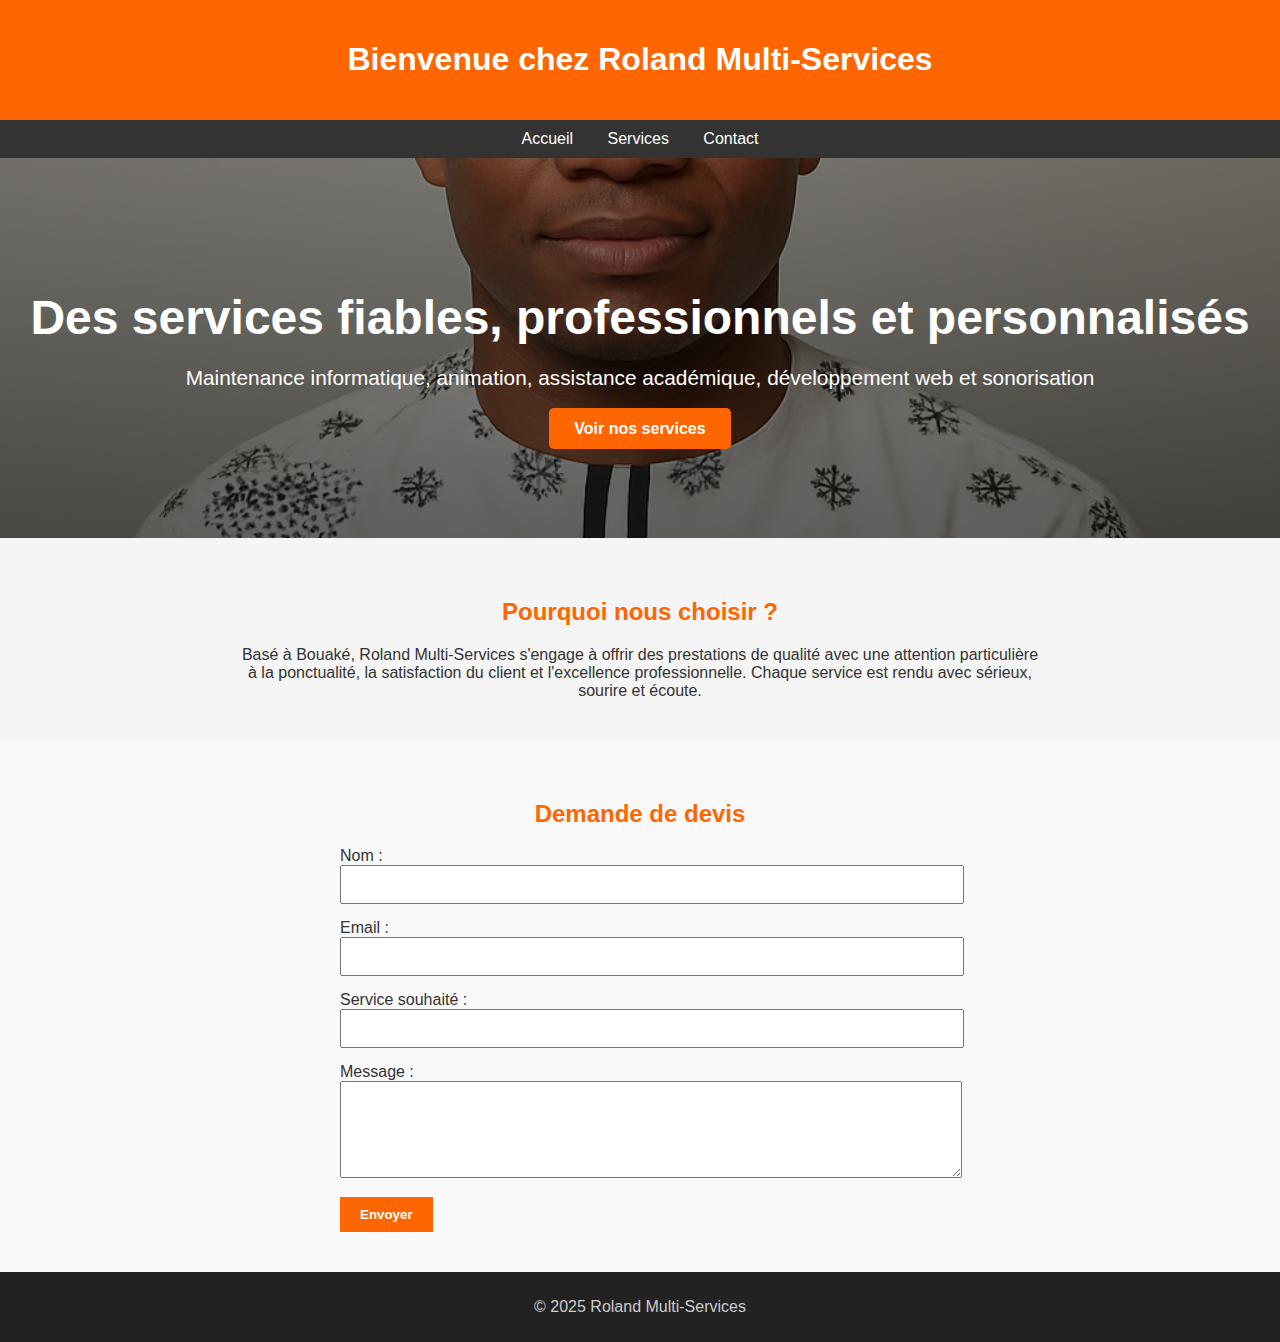
<file: index.html>
<!DOCTYPE html>
<html lang="fr">
<head>
  <meta charset="UTF-8">
  <meta name="viewport" content="width=device-width, initial-scale=1.0">
  <title>Accueil - Roland Multi-Services</title>
  <link rel="stylesheet" href="style.css">
  <style>
    .hero {
      background: linear-gradient(rgba(0,0,0,0.4), rgba(0,0,0,0.6)), url('images/photo.jpg') center/cover no-repeat;
      color: white;
      text-align: center;
      padding: 100px 20px;
    }
    .hero h1 {
      font-size: 3em;
      margin-bottom: 10px;
    }
    .hero p {
      font-size: 1.3em;
      margin-bottom: 30px;
    }
    .hero a {
      background-color: #ff6600;
      color: white;
      padding: 12px 25px;
      text-decoration: none;
      font-weight: bold;
      border-radius: 5px;
    }
    .intro {
      padding: 40px 20px;
      text-align: center;
      background-color: #f5f5f5;
    }
    .intro h2 {
      color: #ff6600;
    }
    .intro p {
      max-width: 800px;
      margin: auto;
    }
  </style>
</head>
<body>
  <header>
    <h1>Bienvenue chez Roland Multi-Services</h1>
  </header>

  <nav>
    <a href="index.html">Accueil</a>
    <a href="services.html">Services</a>
    <a href="contact.html">Contact</a>
  </nav>

  <section class="hero">
    <h1>Des services fiables, professionnels et personnalisés</h1>
    <p>Maintenance informatique, animation, assistance académique, développement web et sonorisation</p>
    <a href="services.html">Voir nos services</a>
  </section>

  <section class="intro">
    <h2>Pourquoi nous choisir ?</h2>
    <p>
      Basé à Bouaké, Roland Multi-Services s'engage à offrir des prestations de qualité avec une attention particulière à la ponctualité, la satisfaction du client et l'excellence professionnelle. 
      Chaque service est rendu avec sérieux, sourire et écoute.
    </p>
  </section>

  <!-- SECTION FORMULAIRE -->
  <section class="quote-form" style="padding: 40px; background-color: #f9f9f9;">
    <h2 style="text-align: center; color: #ff6600;">Demande de devis</h2>
    <form action="https://formspree.io/f/mkgbzjjy" method="POST" onsubmit="redirectToWhatsapp()"
      style="max-width: 600px; margin: auto;">
      <label>Nom :</label><br>
      <input type="text" name="nom" required style="width: 100%; padding: 10px; margin-bottom: 15px;"><br>

      <label>Email :</label><br>
      <input type="email" name="email" required style="width: 100%; padding: 10px; margin-bottom: 15px;"><br>

      <label>Service souhaité :</label><br>
      <input type="text" name="service" required style="width: 100%; padding: 10px; margin-bottom: 15px;"><br>

      <label>Message :</label><br>
      <textarea name="message" rows="5" style="width: 100%; padding: 10px; margin-bottom: 15px;"></textarea><br>

      <button type="submit" style="background-color: #ff6600; color: white; padding: 10px 20px; border: none; font-weight: bold;">
        Envoyer
      </button>
    </form>
  </section>

  <script>
    function redirectToWhatsapp() {
      setTimeout(function() {
        window.location.href = "https://wa.me/2250718790508";
      }, 500); // délai de 0.5 seconde pour laisser le temps à Formspree
    }
  </script>

  <footer>
    <p>&copy; 2025 Roland Multi-Services</p>
  </footer>
</body>
</html>
</file>
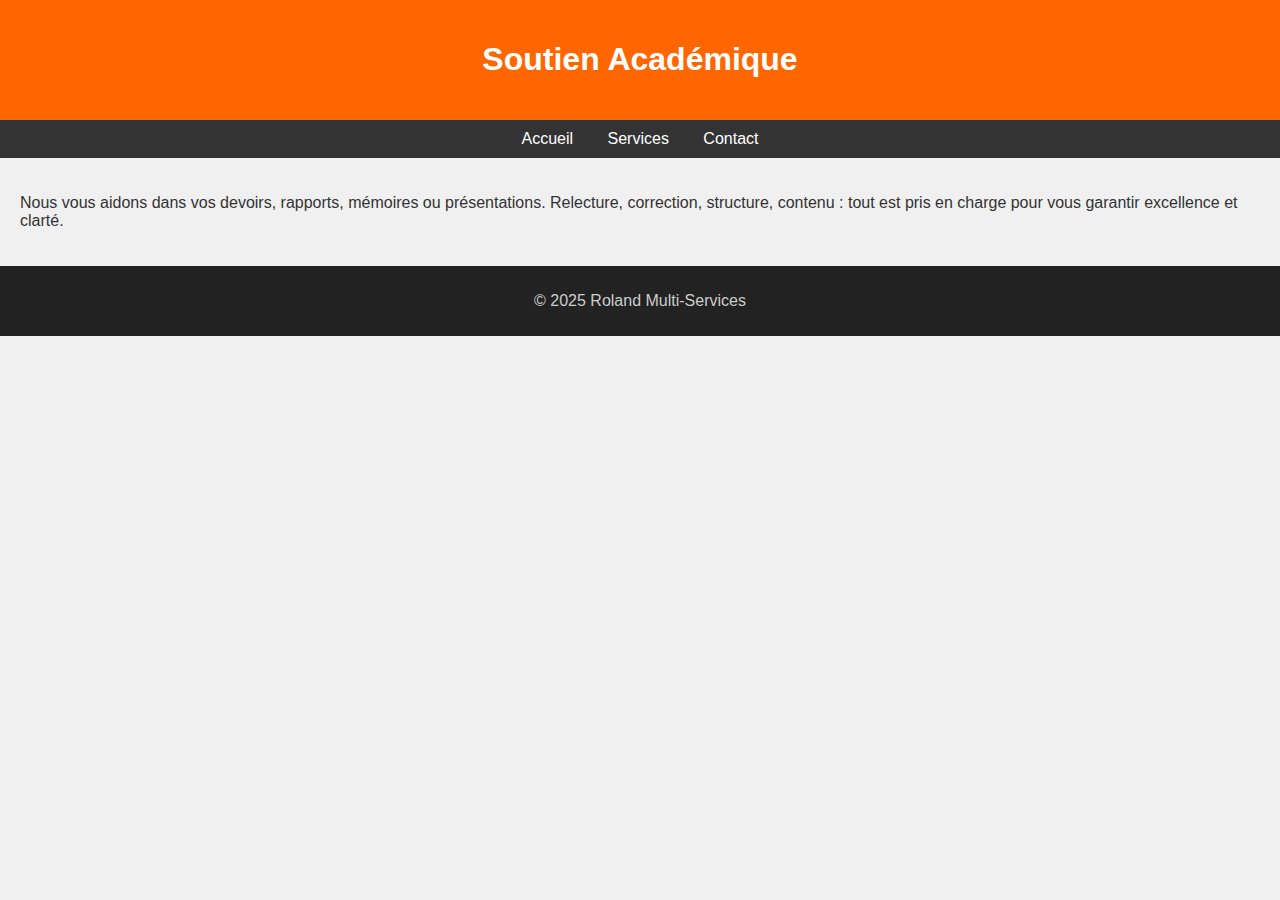
<file: academique.html>
<!DOCTYPE html>
<html lang="fr">
<head>
  <meta charset="UTF-8">
  <meta name="viewport" content="width=device-width, initial-scale=1.0">
  <title>Soutien Académique - Roland Multi-Services</title>
  <link rel="stylesheet" href="style.css">
</head>
<body>
  <header>
    <h1>Soutien Académique</h1>
  </header>
  <nav>
    <a href="index.html">Accueil</a>
    <a href="services.html">Services</a>
    <a href="contact.html">Contact</a>
  </nav>
  <main>
    <section>
      <p>Nous vous aidons dans vos devoirs, rapports, mémoires ou présentations. Relecture, correction, structure, contenu : tout est pris en charge pour vous garantir excellence et clarté.</p>
    </section>
  </main>
  <footer>
    <p>&copy; 2025 Roland Multi-Services</p>
  </footer>
</body>
</html>
</file>
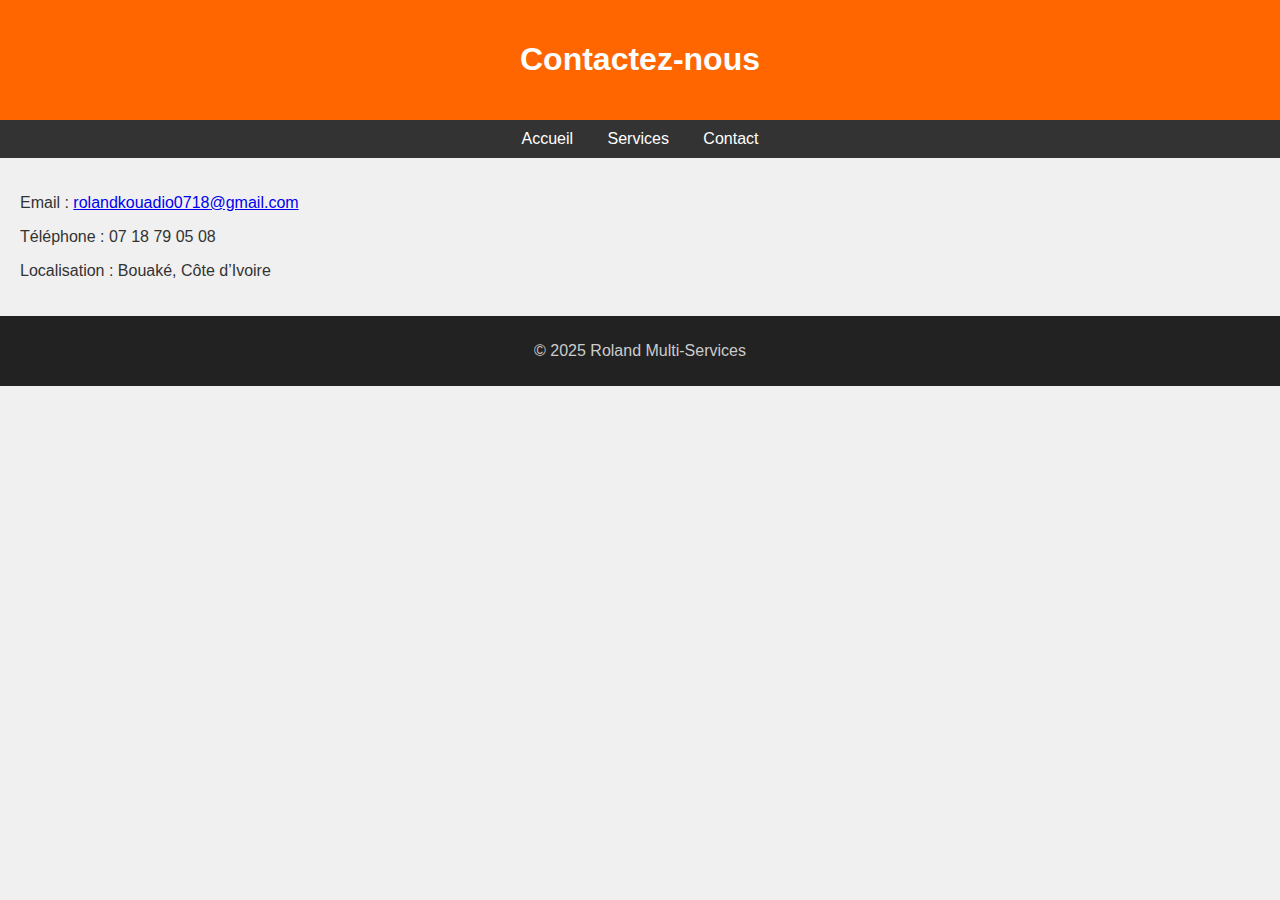
<file: contact.html>
<!DOCTYPE html>
<html lang="fr">
<head>
  <meta charset="UTF-8">
  <title>Contact - Roland Multi-Services</title>
  <link rel="stylesheet" href="style.css">
</head>
<body>
  <header><h1>Contactez-nous</h1></header>
  <nav>
    <a href="index.html">Accueil</a>
    <a href="services.html">Services</a>
    <a href="contact.html">Contact</a>
  </nav>
  <main>
    <p>Email : <a href="mailto:rolandkouadio0718@gmail.com">rolandkouadio0718@gmail.com</a></p>
    <p>Téléphone : 07 18 79 05 08</p>
    <p>Localisation : Bouaké, Côte d’Ivoire</p>
  </main>
  <footer><p>&copy; 2025 Roland Multi-Services</p></footer>
</body>
</html>
</file>
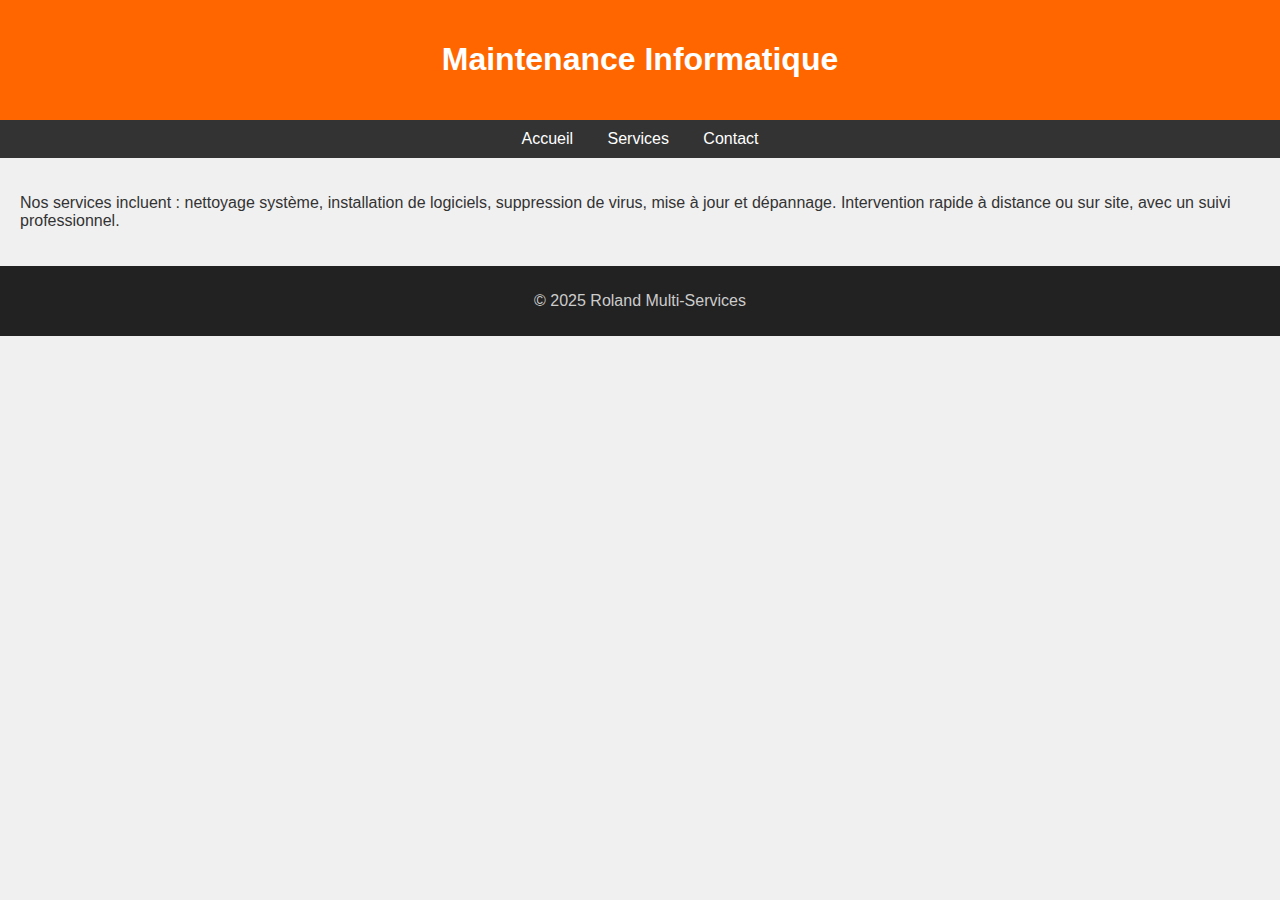
<file: maintenance.html>
<!DOCTYPE html>
<html lang="fr">
<head>
  <meta charset="UTF-8">
  <meta name="viewport" content="width=device-width, initial-scale=1.0">
  <title>Maintenance Informatique - Roland Multi-Services</title>
  <link rel="stylesheet" href="style.css">
</head>
<body>
  <header>
    <h1>Maintenance Informatique</h1>
  </header>
  <nav>
    <a href="index.html">Accueil</a>
    <a href="services.html">Services</a>
    <a href="contact.html">Contact</a>
  </nav>
  <main>
    <section>
      <p>Nos services incluent : nettoyage système, installation de logiciels, suppression de virus, mise à jour et dépannage. Intervention rapide à distance ou sur site, avec un suivi professionnel.</p>
    </section>
  </main>
  <footer>
    <p>&copy; 2025 Roland Multi-Services</p>
  </footer>
</body>
</html>
</file>
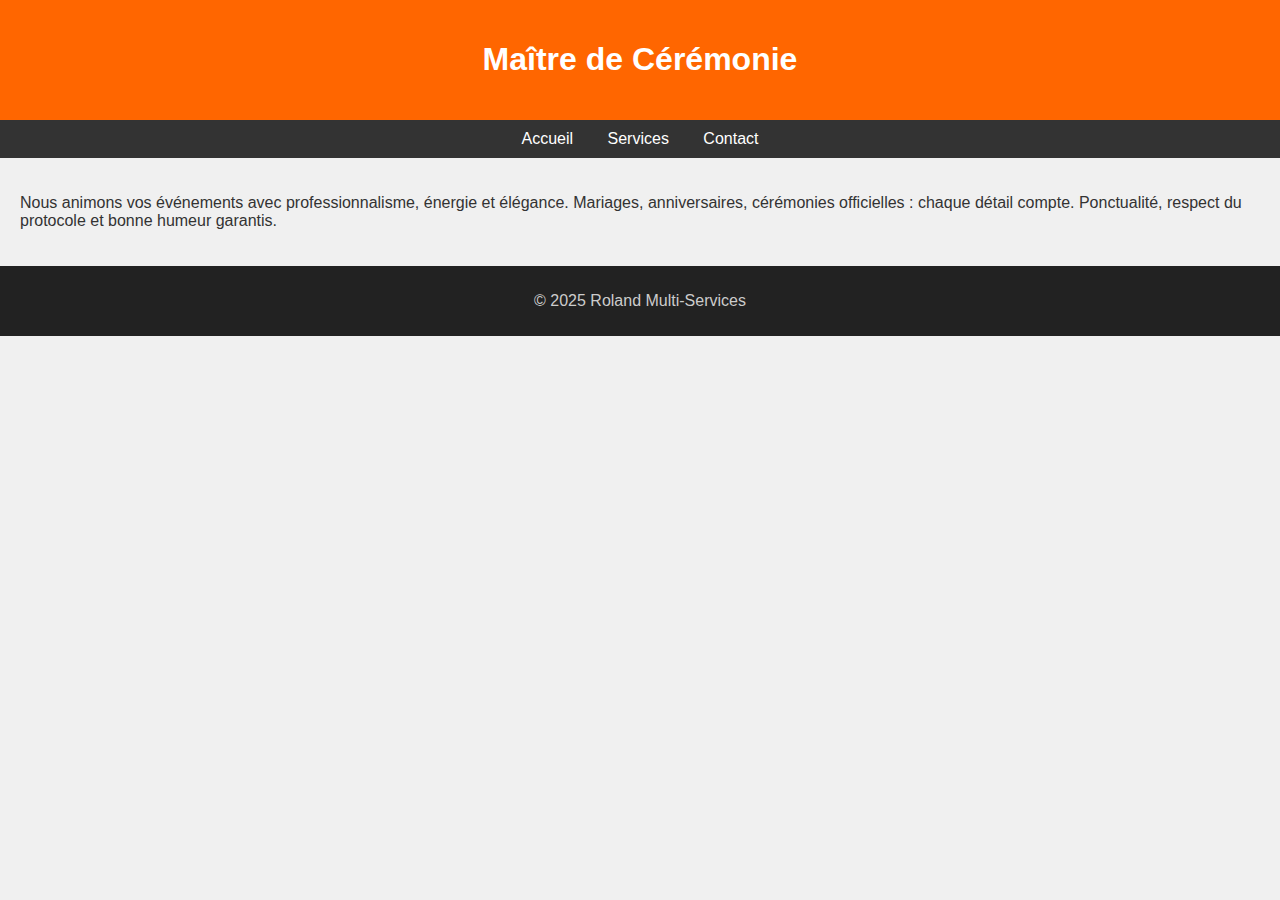
<file: mc.html>
<!DOCTYPE html>
<html lang="fr">
<head>
  <meta charset="UTF-8">
  <meta name="viewport" content="width=device-width, initial-scale=1.0">
  <title>Maître de Cérémonie - Roland Multi-Services</title>
  <link rel="stylesheet" href="style.css">
</head>
<body>
  <header>
    <h1>Maître de Cérémonie</h1>
  </header>
  <nav>
    <a href="index.html">Accueil</a>
    <a href="services.html">Services</a>
    <a href="contact.html">Contact</a>
  </nav>
  <main>
    <section>
      <p>Nous animons vos événements avec professionnalisme, énergie et élégance. Mariages, anniversaires, cérémonies officielles : chaque détail compte. Ponctualité, respect du protocole et bonne humeur garantis.</p>
    </section>
  </main>
  <footer>
    <p>&copy; 2025 Roland Multi-Services</p>
  </footer>
</body>
</html>
</file>
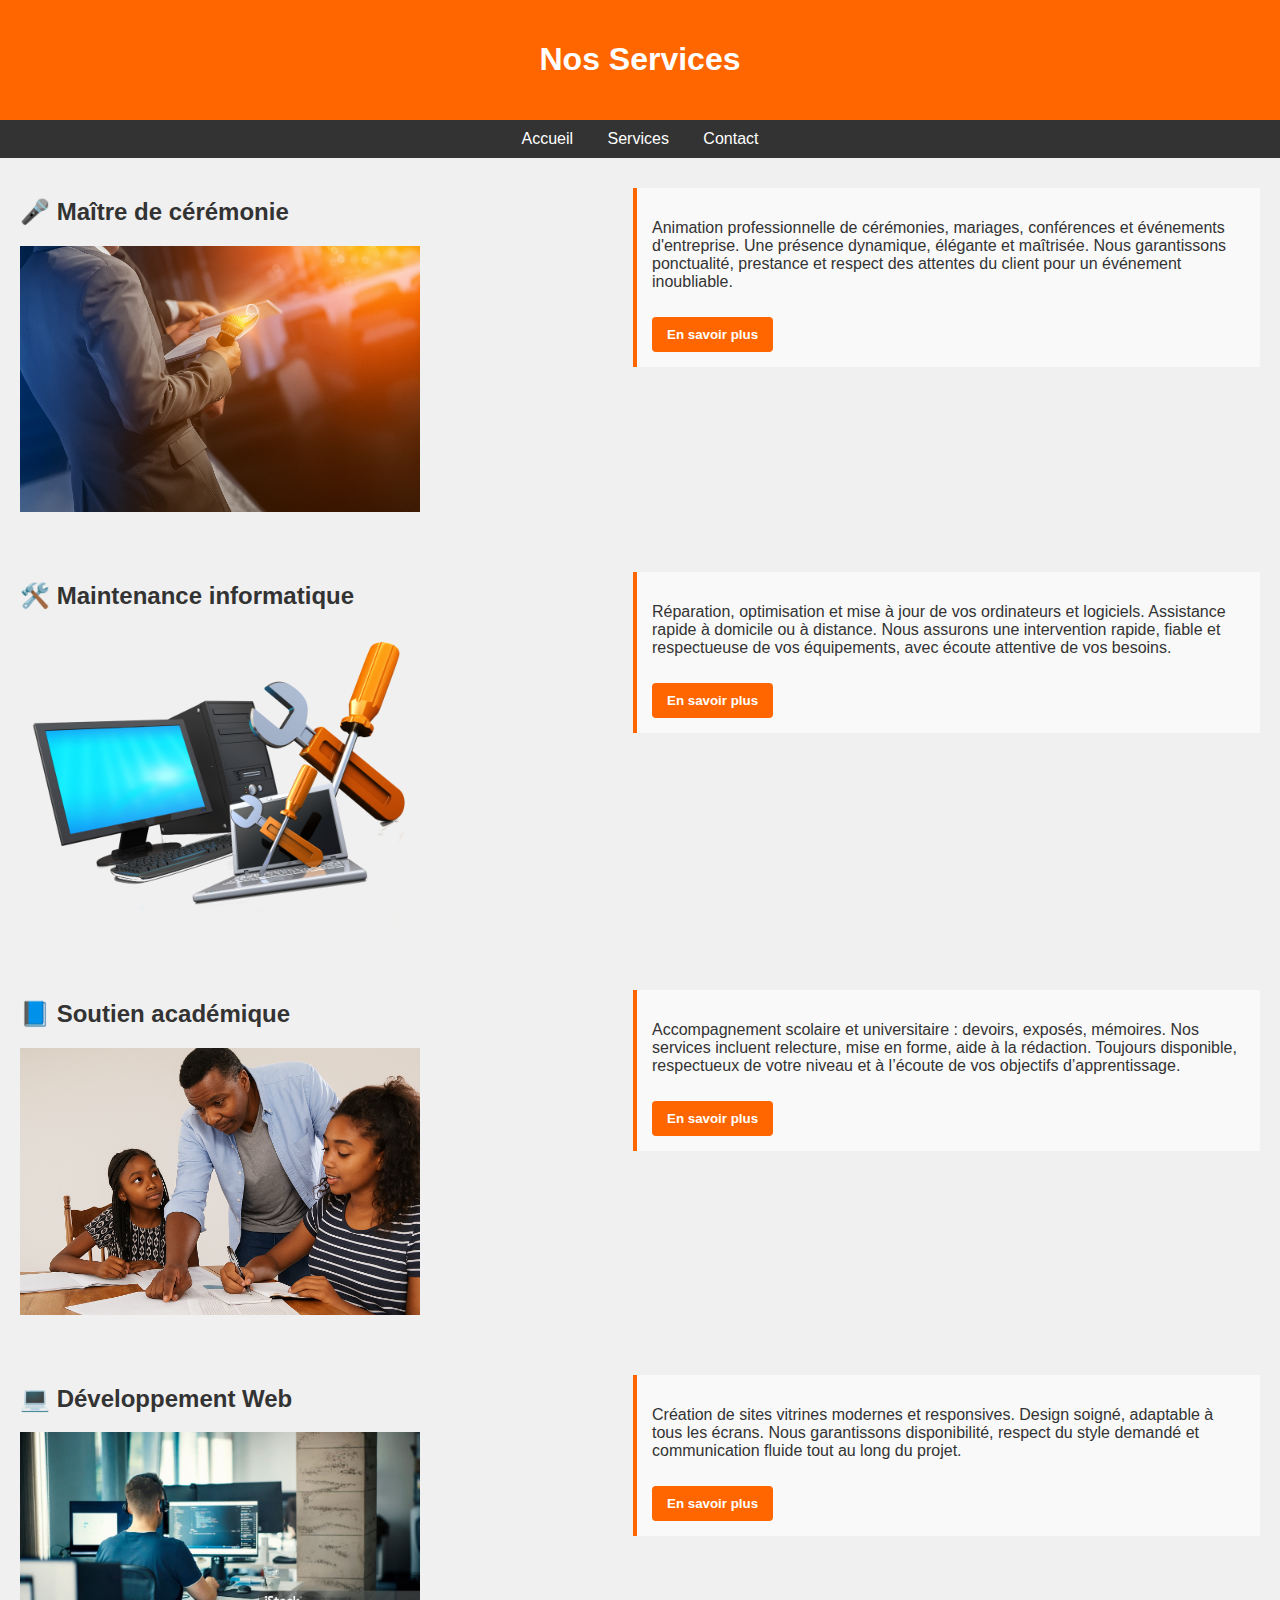
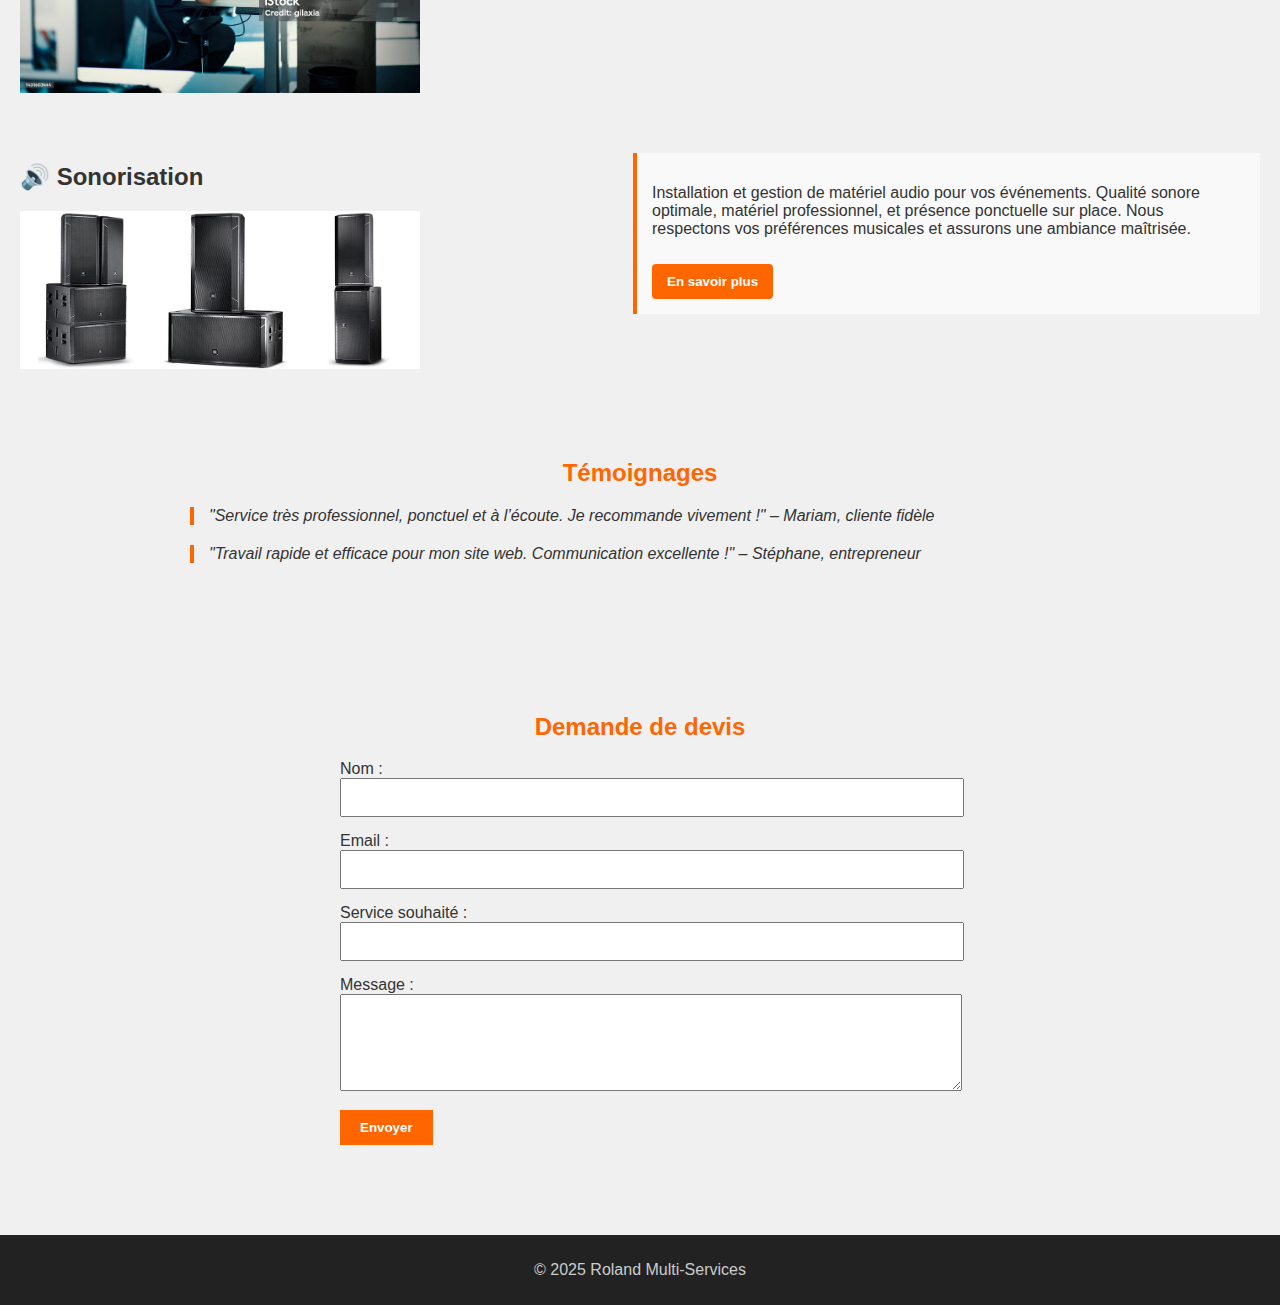
<file: services.html>
<!DOCTYPE html>
<html lang="fr">
<head>
  <meta charset="UTF-8">
  <meta name="viewport" content="width=device-width, initial-scale=1.0">
  <title>Nos Services - Roland Multi-Services</title>
  <link rel="stylesheet" href="style.css">
  <style>
    .service-row {
      display: flex;
      flex-wrap: wrap;
      gap: 20px;
      align-items: flex-start;
    }
    .service-row section {
      flex: 1 1 45%;
    }
    .service-desc {
      background-color: #f9f9f9;
      padding: 15px;
      border-left: 4px solid #ff6600;
      margin-top: 10px;
    }
    .service-desc button {
      margin-top: 10px;
      background-color: #ff6600;
      color: white;
      border: none;
      padding: 10px 15px;
      cursor: pointer;
      font-weight: bold;
      border-radius: 4px;
    }
    .service-desc button:hover {
      background-color: #e05500;
    }
  </style>
</head>
<body>
  <header><h1>Nos Services</h1></header>
  <nav>
    <a href="index.html">Accueil</a>
    <a href="services.html">Services</a>
    <a href="contact.html">Contact</a>
  </nav>
  <main class="services">
    <div class="service-row">
      <section>
        <h2>🎤 Maître de cérémonie</h2>
        <img src="images/mc.jpg" alt="Maître de cérémonie">
      </section>
      <section class="service-desc">
        <p>Animation professionnelle de cérémonies, mariages, conférences et événements d'entreprise. Une présence dynamique, élégante et maîtrisée. Nous garantissons ponctualité, prestance et respect des attentes du client pour un événement inoubliable.</p>
        <button onclick="location.href='mc.html'">En savoir plus</button>
      </section>

      <section>
        <h2>🛠️ Maintenance informatique</h2>
        <img src="images/maintenance.jpg" alt="Maintenance informatique">
      </section>
      <section class="service-desc">
        <p>Réparation, optimisation et mise à jour de vos ordinateurs et logiciels. Assistance rapide à domicile ou à distance. Nous assurons une intervention rapide, fiable et respectueuse de vos équipements, avec écoute attentive de vos besoins.</p>
        <button onclick="location.href='maintenance.html'">En savoir plus</button>
      </section>

      <section>
        <h2>📘 Soutien académique</h2>
        <img src="images/academique.jpg" alt="Soutien académique">
      </section>
      <section class="service-desc">
        <p>Accompagnement scolaire et universitaire : devoirs, exposés, mémoires. Nos services incluent relecture, mise en forme, aide à la rédaction. Toujours disponible, respectueux de votre niveau et à l’écoute de vos objectifs d’apprentissage.</p>
        <button onclick="location.href='academique.html'">En savoir plus</button>
      </section>

      <section>
        <h2>💻 Développement Web</h2>
        <img src="images/web.jpg" alt="Développement Web">
      </section>
      <section class="service-desc">
        <p>Création de sites vitrines modernes et responsives. Design soigné, adaptable à tous les écrans. Nous garantissons disponibilité, respect du style demandé et communication fluide tout au long du projet.</p>
        <button onclick="location.href='web.html'">En savoir plus</button>
      </section>

      <section>
        <h2>🔊 Sonorisation</h2>
        <img src="images/sonorisation.jpg" alt="Sonorisation">
      </section>
      <section class="service-desc">
        <p>Installation et gestion de matériel audio pour vos événements. Qualité sonore optimale, matériel professionnel, et présence ponctuelle sur place. Nous respectons vos préférences musicales et assurons une ambiance maîtrisée.</p>
        <button onclick="location.href='sonorisation.html'">En savoir plus</button>
      </section>
    </div>
  <section class="testimonials" style="padding: 40px; background-color: #f0f0f0;">
  <h2 style="text-align: center; color: #ff6600;">Témoignages</h2>
  <div style="max-width: 900px; margin: auto;">
    <blockquote style="font-style: italic; border-left: 4px solid #ff6600; margin: 20px 0; padding-left: 15px;">
      "Service très professionnel, ponctuel et à l’écoute. Je recommande vivement !" – Mariam, cliente fidèle
    </blockquote>
    <blockquote style="font-style: italic; border-left: 4px solid #ff6600; margin: 20px 0; padding-left: 15px;">
      "Travail rapide et efficace pour mon site web. Communication excellente !" – Stéphane, entrepreneur
    </blockquote>
  </div>
</section>

<section class="quote-form" style="padding: 40px;">
  <h2 style="text-align: center; color: #ff6600;">Demande de devis</h2>
  <form style="max-width: 600px; margin: auto;" action="#" method="post">
    <label>Nom :</label><br>
    <input type="text" name="nom" required style="width: 100%; padding: 10px; margin-bottom: 15px;"><br>

    <label>Email :</label><br>
    <input type="email" name="email" required style="width: 100%; padding: 10px; margin-bottom: 15px;"><br>

    <label>Service souhaité :</label><br>
    <input type="text" name="service" required style="width: 100%; padding: 10px; margin-bottom: 15px;"><br>

    <label>Message :</label><br>
    <textarea name="message" rows="5" style="width: 100%; padding: 10px; margin-bottom: 15px;"></textarea><br>

    <button type="submit" style="background-color: #ff6600; color: white; padding: 10px 20px; border: none; font-weight: bold;">Envoyer</button>
  </form>
</section>
</main>
  <footer><p>&copy; 2025 Roland Multi-Services</p></footer>
</body>
</html>
</file>
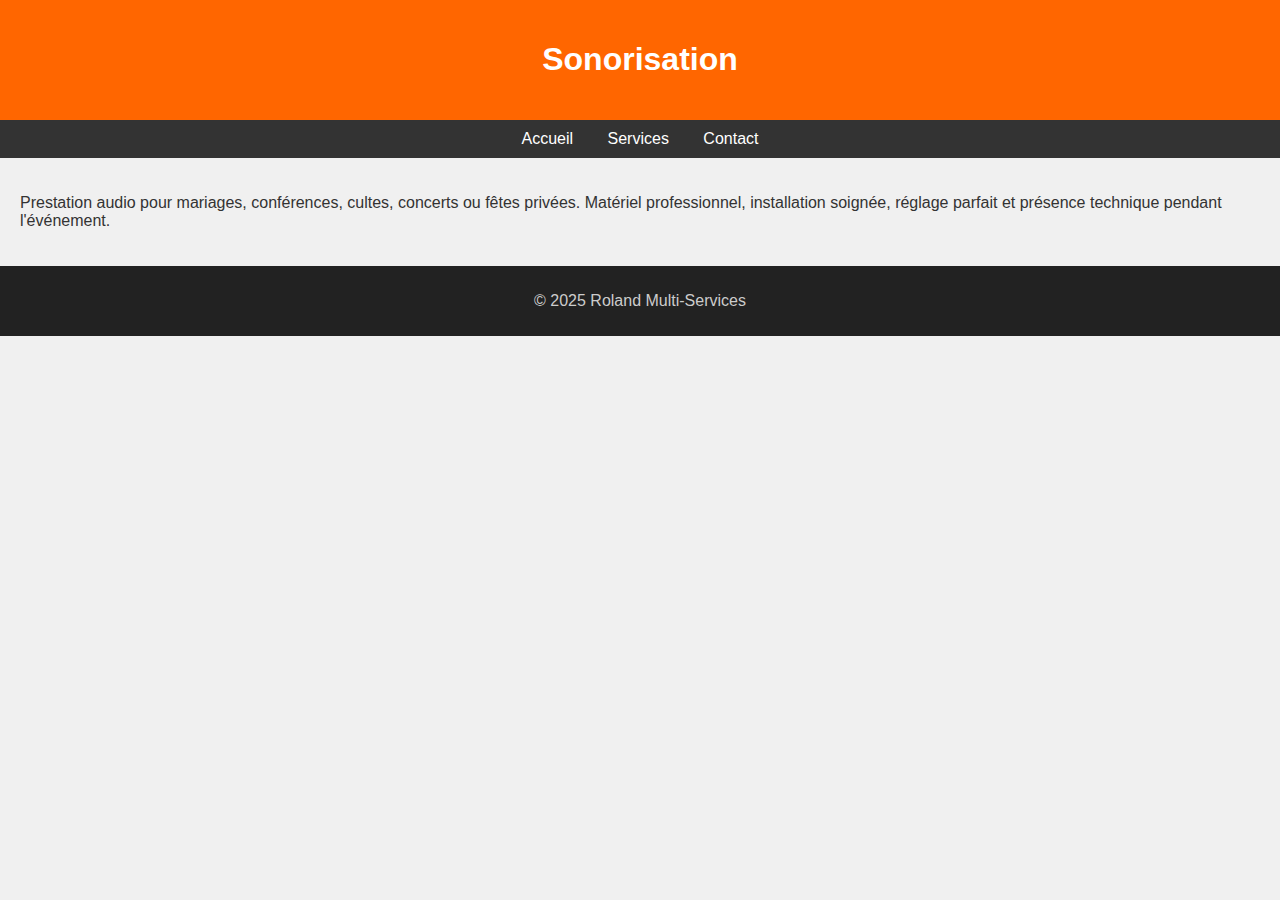
<file: sonorisation.html>
<!DOCTYPE html>
<html lang="fr">
<head>
  <meta charset="UTF-8">
  <meta name="viewport" content="width=device-width, initial-scale=1.0">
  <title>Sonorisation - Roland Multi-Services</title>
  <link rel="stylesheet" href="style.css">
</head>
<body>
  <header>
    <h1>Sonorisation</h1>
  </header>
  <nav>
    <a href="index.html">Accueil</a>
    <a href="services.html">Services</a>
    <a href="contact.html">Contact</a>
  </nav>
  <main>
    <section>
      <p>Prestation audio pour mariages, conférences, cultes, concerts ou fêtes privées. Matériel professionnel, installation soignée, réglage parfait et présence technique pendant l'événement.</p>
    </section>
  </main>
  <footer>
    <p>&copy; 2025 Roland Multi-Services</p>
  </footer>
</body>
</html>
</file>
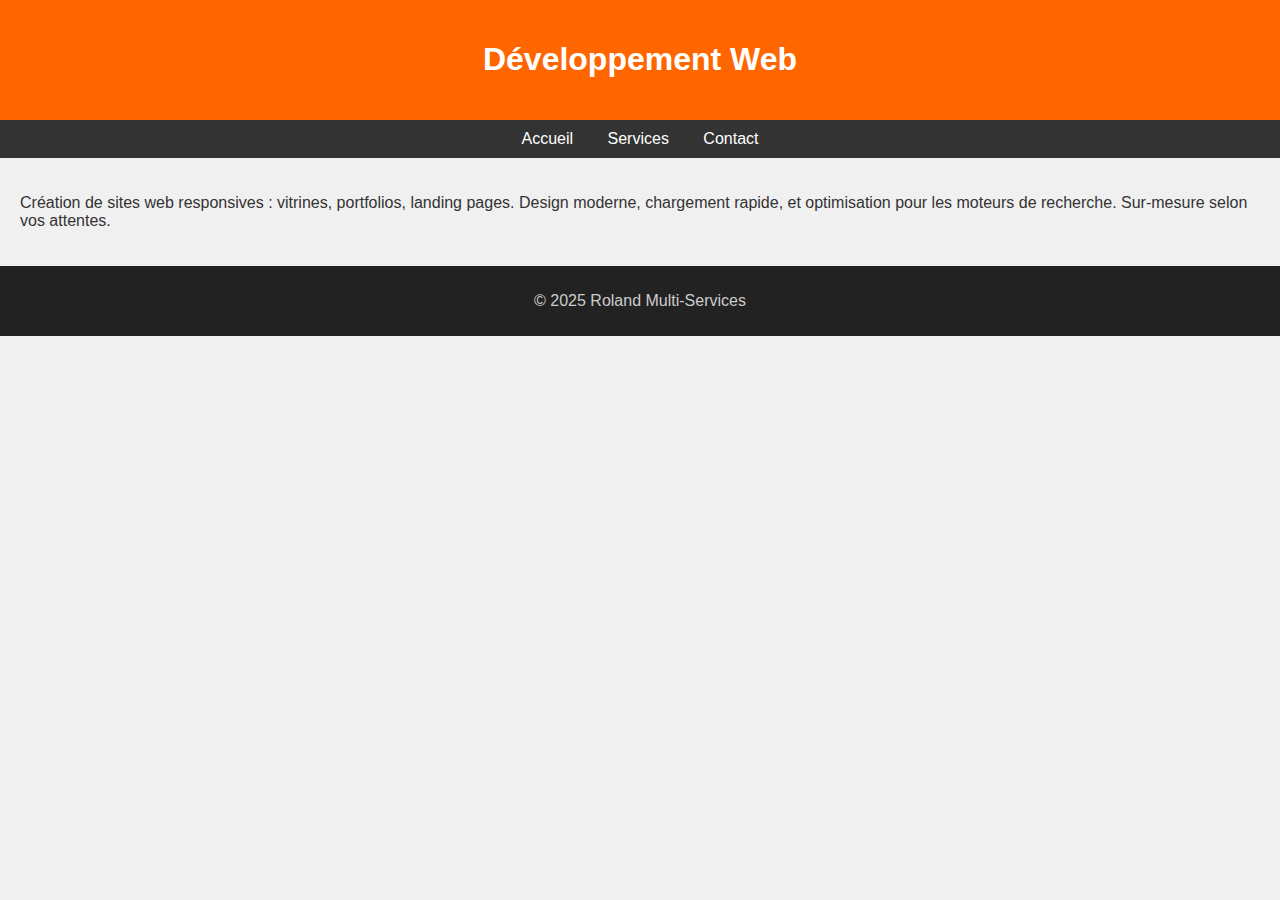
<file: web.html>
<!DOCTYPE html>
<html lang="fr">
<head>
  <meta charset="UTF-8">
  <meta name="viewport" content="width=device-width, initial-scale=1.0">
  <title>Développement Web - Roland Multi-Services</title>
  <link rel="stylesheet" href="style.css">
</head>
<body>
  <header>
    <h1>Développement Web</h1>
  </header>
  <nav>
    <a href="index.html">Accueil</a>
    <a href="services.html">Services</a>
    <a href="contact.html">Contact</a>
  </nav>
  <main>
    <section>
      <p>Création de sites web responsives : vitrines, portfolios, landing pages. Design moderne, chargement rapide, et optimisation pour les moteurs de recherche. Sur-mesure selon vos attentes.</p>
    </section>
  </main>
  <footer>
    <p>&copy; 2025 Roland Multi-Services</p>
  </footer>
</body>
</html>
</file>
<file: style.css>
body {
  font-family: Arial, sans-serif;
  margin: 0;
  padding: 0;
  background: #f0f0f0;
  color: #333;
}
header {
  background-color: #ff6600;
  color: white;
  padding: 20px;
  text-align: center;
}
nav {
  background-color: #333;
  padding: 10px;
  text-align: center;
}
nav a {
  color: white;
  margin: 0 15px;
  text-decoration: none;
}
main {
  padding: 20px;
}
footer {
  background: #222;
  color: #ccc;
  text-align: center;
  padding: 10px;
}
.services section {
  margin-bottom: 30px;
}
.services img {
  width: 100%;
  max-width: 400px;
  height: auto;
  display: block;
  margin-top: 10px;
}
.profile-photo {
  width: 120px;
  height: 120px;
  border-radius: 60px;
  margin-top: 10px;
}
/* Responsive design pour écran < 768px */
@media (max-width: 768px) {
  .service-row {
    flex-direction: column;
  }

  header h1 {
    font-size: 1.5em;
    text-align: center;
  }

  nav {
    flex-direction: column;
    align-items: center;
  }

  nav a {
    margin: 10px 0;
    font-size: 1.1em;
  }

  img {
    max-width: 100%;
    height: auto;
    display: block;
    margin: auto;
  }

  .service-desc {
    padding: 10px;
    font-size: 1em;
  }

  footer {
    text-align: center;
    padding: 10px;
  }

  form input,
  form textarea {
    font-size: 1em;
  }

  .quote-form h2,
  .testimonials h2 {
    font-size: 1.3em;
  }
}
</file>
